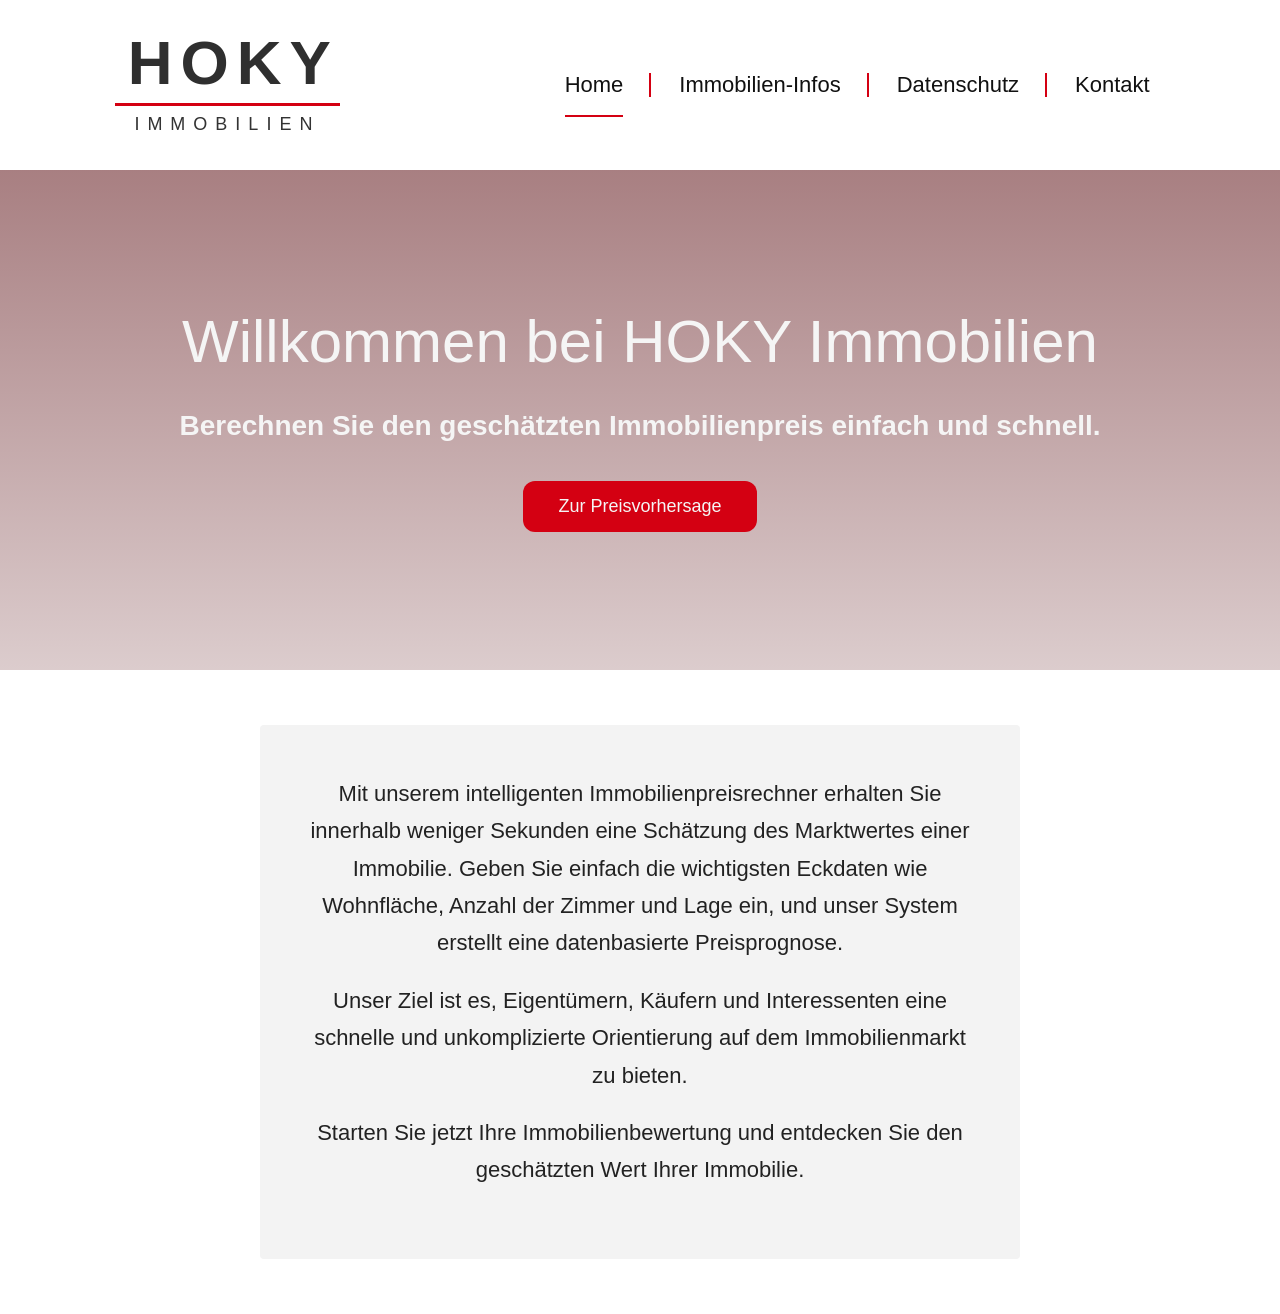
<file: website/index.html>
<!DOCTYPE html>
<html lang="de">
<head>
  <meta charset="UTF-8">
  <title>HOKY Immobilien</title>
  <link rel="stylesheet" href="app.css">
</head>

<body>

<header class="navbar">
  <div class="logo">
    <span>HOKY</span>
    <small>IMMOBILIEN</small>
  </div>

  <nav>
    <a href="index.html" class="active">Home</a>
    <a href="mehrÜberImmobilien.html">Immobilien-Infos</a>
    <!-- <a href="prediction.html">Preisrechner</a> -->
    <a href="datenschutz.html">Datenschutz</a>
    <a href="kontakt.html">Kontakt</a>
  </nav>
</header>

<section class="hero">
  <div class="hero-content">
    <h1>Willkommen bei HOKY Immobilien</h1>
    <p>Berechnen Sie den geschätzten Immobilienpreis einfach und schnell.</p>
    <a href="vorhersage.html" class="hero-button">Zur Preisvorhersage</a>
  </div>
</section>


<section class="page-section">
  <div class="card text-card">


    <p>
Mit unserem intelligenten Immobilienpreisrechner erhalten Sie innerhalb weniger Sekunden eine Schätzung des Marktwertes einer Immobilie. Geben Sie einfach die wichtigsten Eckdaten wie Wohnfläche, Anzahl der Zimmer und Lage ein, und unser System erstellt eine datenbasierte Preisprognose.    </p>

    <p>
Unser Ziel ist es, Eigentümern, Käufern und Interessenten eine schnelle und unkomplizierte Orientierung auf dem Immobilienmarkt zu bieten.    </p>

    <p>
Starten Sie jetzt Ihre Immobilienbewertung und entdecken Sie den geschätzten Wert Ihrer Immobilie.    </p>
  </div>
</section>


</body>
</html>
</file>
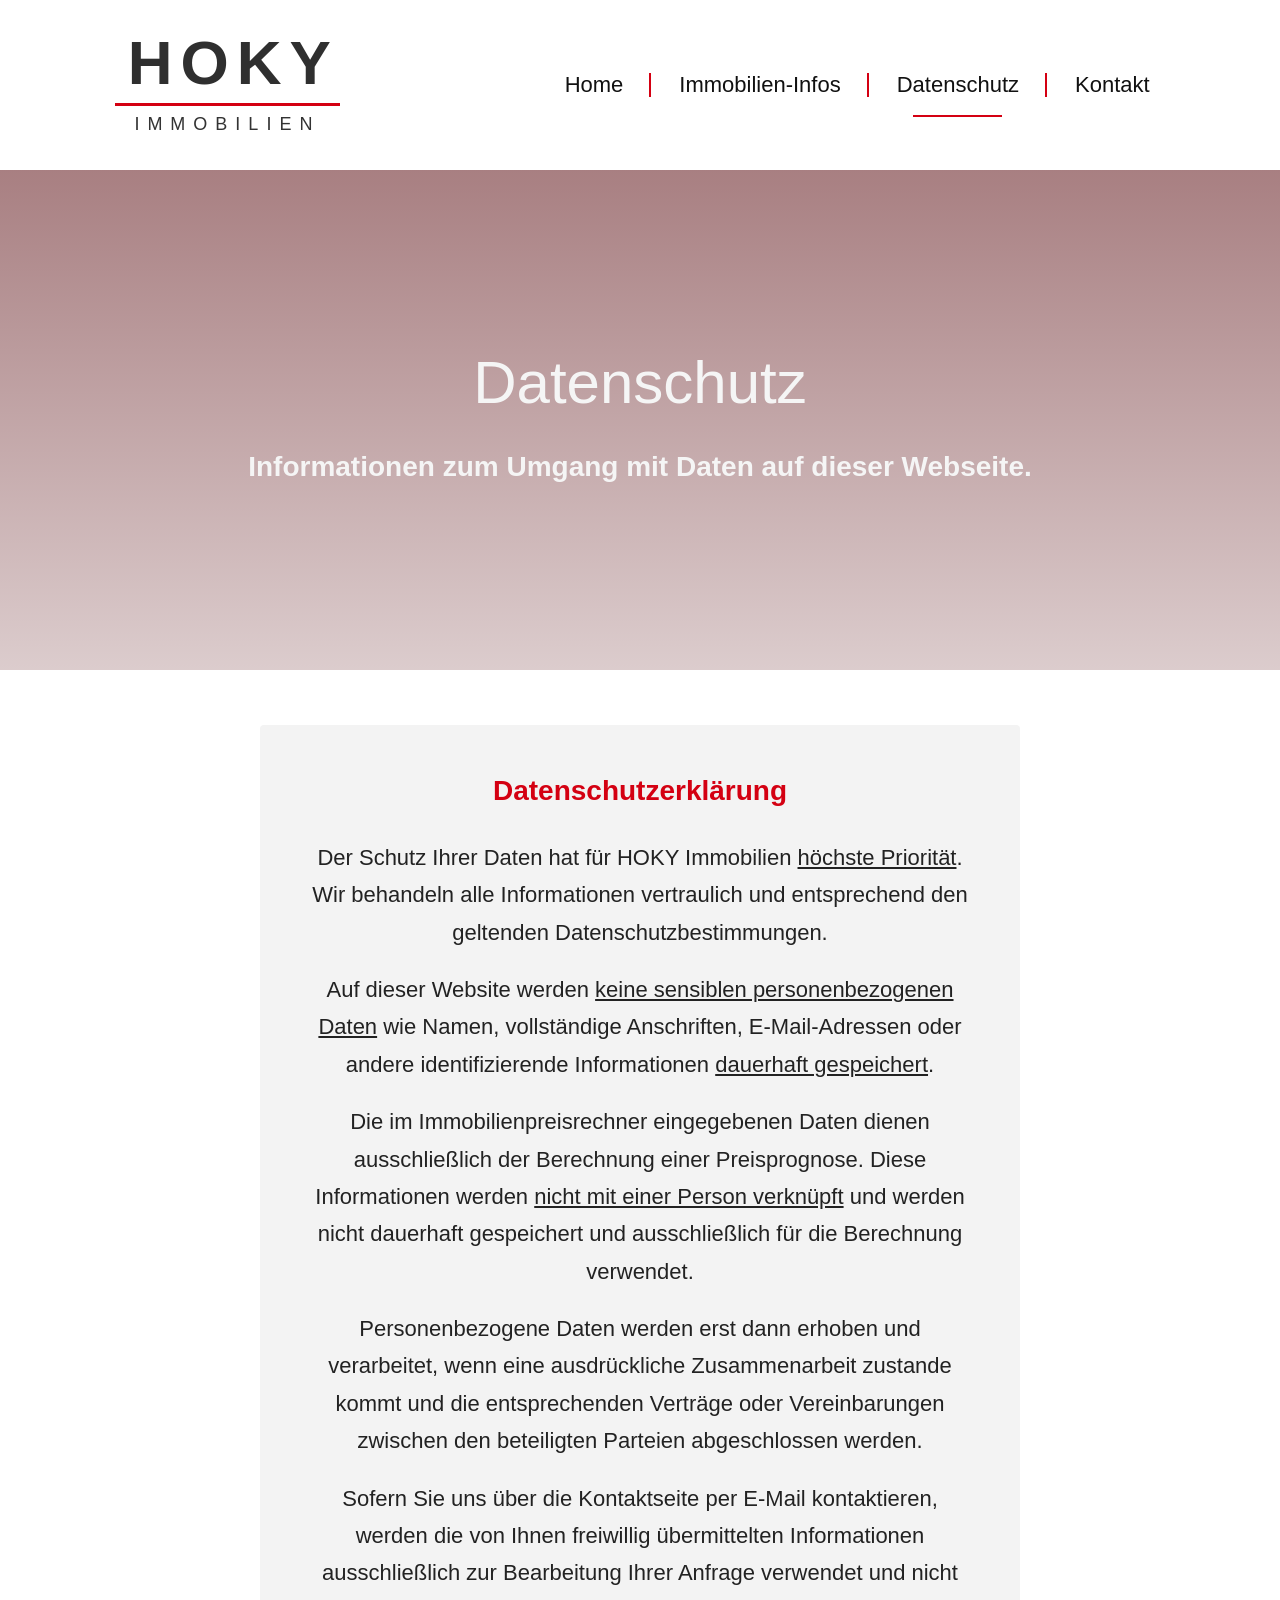
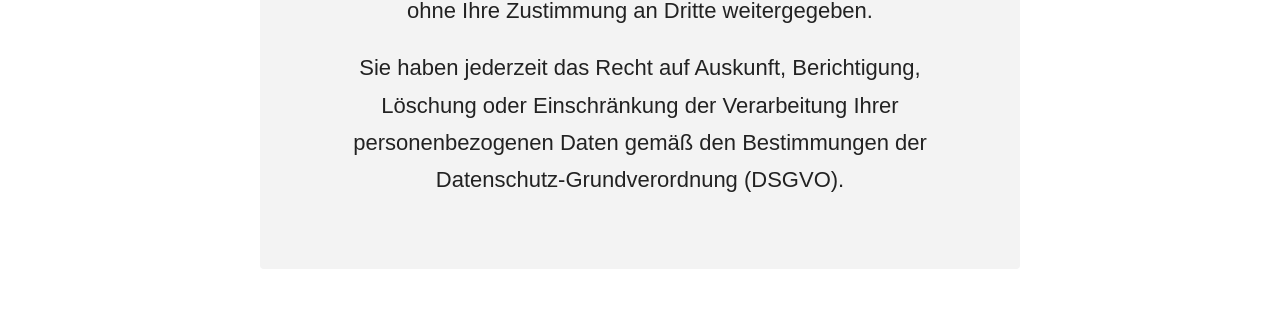
<file: website/datenschutz.html>
<!DOCTYPE html>
<html lang="de">
<head>
  <meta charset="UTF-8">
  <title>Datenschutz - HOKY Immobilien</title>
  <link rel="stylesheet" href="app.css">
</head>

<body>

<header class="navbar">
  <div class="logo">
    <span>HOKY</span>
    <small>IMMOBILIEN</small>
  </div>

  <nav>
    <a href="index.html">Home</a>
    <a href="mehrÜberImmobilien.html">Immobilien-Infos</a>
    <!-- <a href="prediction.html">Preisrechner</a> -->
    <a href="datenschutz.html" class="active">Datenschutz</a>
    <a href="kontakt.html">Kontakt</a>
  </nav>
</header>

<section class="hero">
  <div class="hero-content">
    <h1>Datenschutz</h1>
    <p>Informationen zum Umgang mit Daten auf dieser Webseite.</p>
  </div>
</section>

<section class="page-section">
  <div class="card text-card">
    <h2>Datenschutzerklärung</h2>

    <p>
        Der Schutz Ihrer Daten hat für HOKY Immobilien <span>höchste Priorität</span>.
        Wir behandeln alle Informationen vertraulich und entsprechend den geltenden
        Datenschutzbestimmungen.
    </p>

    <p>
        Auf dieser Website werden <span>keine sensiblen personenbezogenen Daten</span> wie Namen,
        vollständige Anschriften, E-Mail-Adressen oder andere identifizierende
        Informationen <span>dauerhaft gespeichert</span>.
    </p>

    <p>
        Die im Immobilienpreisrechner eingegebenen Daten dienen ausschließlich der
        Berechnung einer Preisprognose. Diese Informationen werden <span>nicht mit einer
        Person verknüpft</span> und werden nicht dauerhaft gespeichert und ausschließlich für die Berechnung verwendet.
    </p>

    <p>
        Personenbezogene Daten werden erst dann erhoben und verarbeitet, wenn eine
        ausdrückliche Zusammenarbeit zustande kommt und die entsprechenden Verträge
        oder Vereinbarungen zwischen den beteiligten Parteien abgeschlossen werden.
    </p>

    <p>
        Sofern Sie uns über die Kontaktseite per E-Mail kontaktieren, werden die von
        Ihnen freiwillig übermittelten Informationen ausschließlich zur Bearbeitung
        Ihrer Anfrage verwendet und nicht ohne Ihre Zustimmung an Dritte weitergegeben.
    </p>

    <p>
        Sie haben jederzeit das Recht auf Auskunft, Berichtigung, Löschung oder
        Einschränkung der Verarbeitung Ihrer personenbezogenen Daten gemäß den
        Bestimmungen der Datenschutz-Grundverordnung (DSGVO).
    </p>

  </div>
</section>

</body>
</html>
</file>
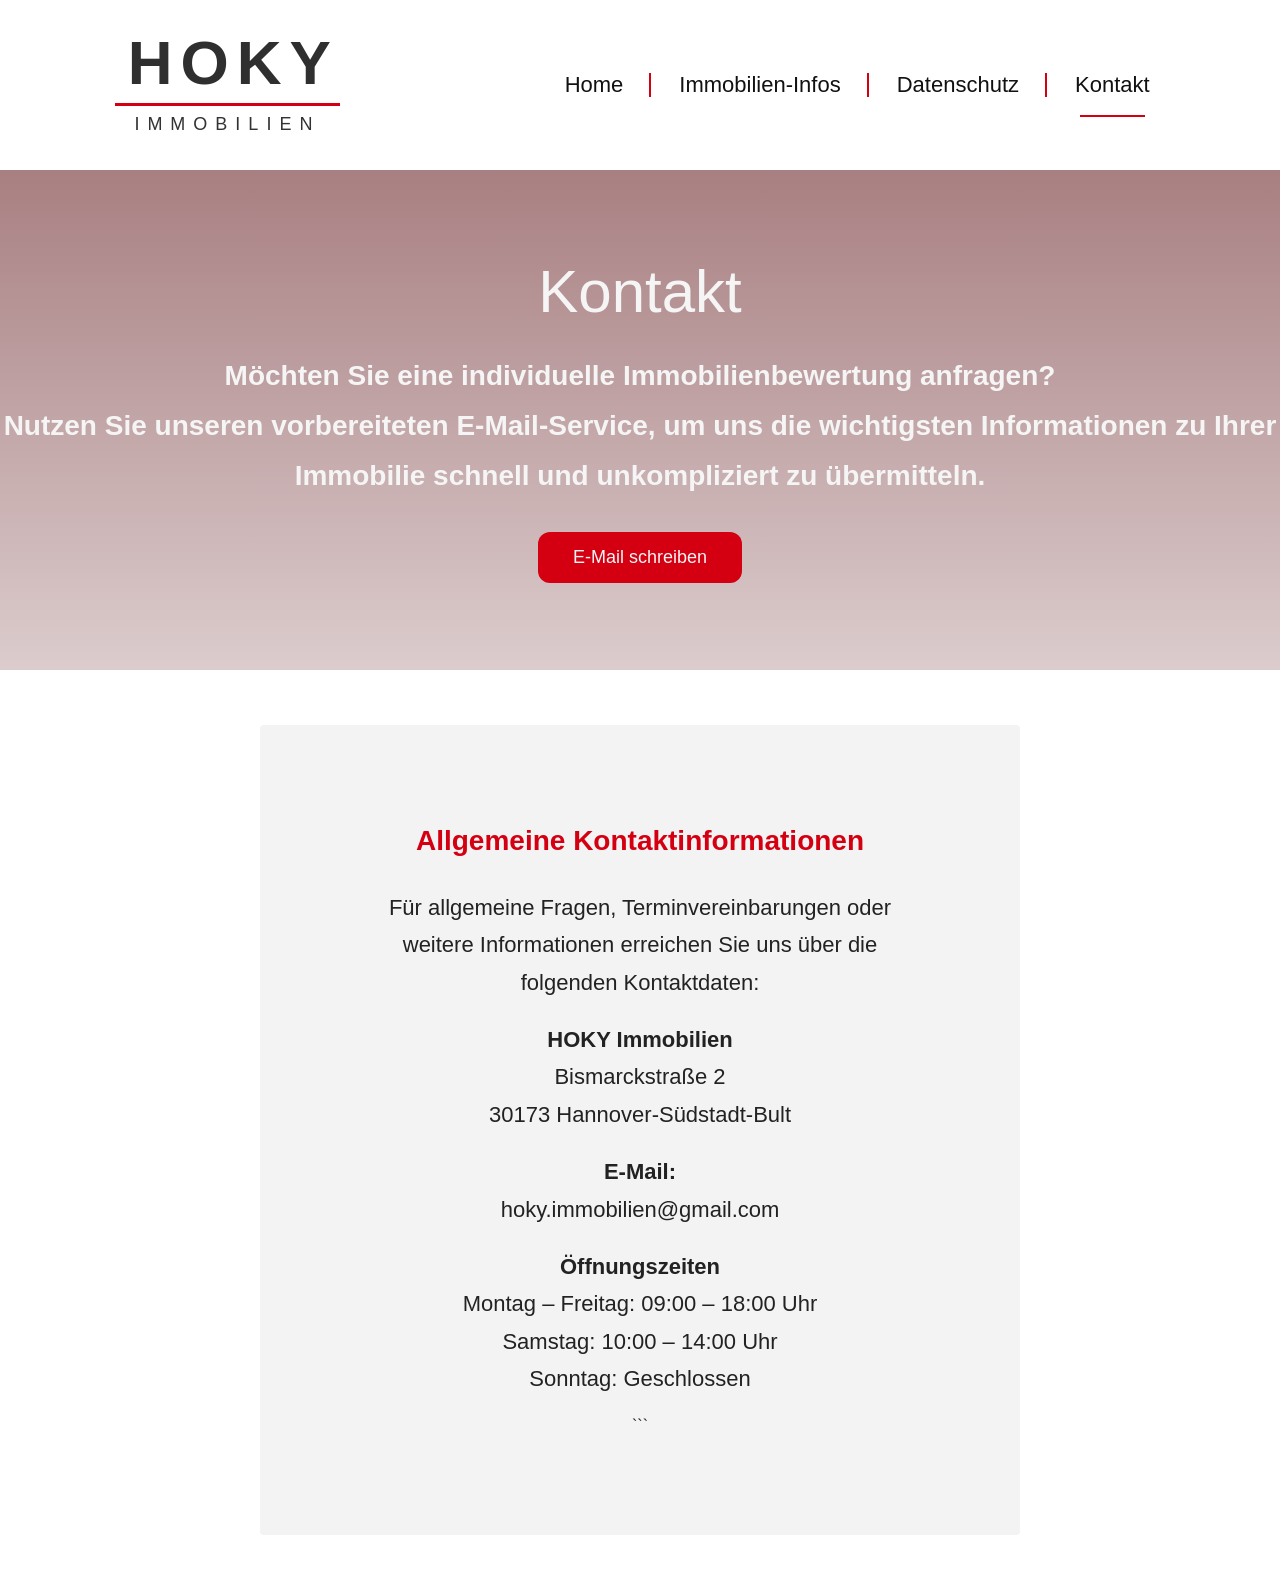
<file: website/kontakt.html>
<!DOCTYPE html>
<html lang="de">
<head>
  <meta charset="UTF-8">
  <title>Kontakt - HOKY Immobilien</title>
  <link rel="stylesheet" href="app.css">
</head>

<body>

<header class="navbar">
  <div class="logo">
    <span>HOKY</span>
    <small>IMMOBILIEN</small>
  </div>

  <nav>
    <a href="index.html">Home</a>
    <!-- <a href="prediction.html">Preisrechner</a> -->
    <a href="mehrÜberImmobilien.html">Immobilien-Infos</a>
    <a href="datenschutz.html">Datenschutz</a>
    <a href="kontakt.html" class="active">Kontakt</a>
  </nav>
</header>

<section class="hero">
  <div class="hero-content">
    <h1>Kontakt</h1>
    <p>
      Möchten Sie eine individuelle Immobilienbewertung anfragen?
    </p>
    <p>
      Nutzen Sie unseren vorbereiteten E-Mail-Service, um uns die wichtigsten
      Informationen zu Ihrer Immobilie schnell und unkompliziert zu übermitteln.
    </p>
    <a class="mail-button"
       href="mailto:hoky.immobilien@gmail.com?subject=Anfrage%20zur%20Immobilienbewertung&body=Liebe hoky-immobilien team,%0A%0A%0AIch interessiere mich für eine Immobilienbewertung.%0A%0AImmobilienadresse__________%0AWohnfläche%3A%20__________%0AZimmeranzahl%3A%20__________%0A%0AVielen Dank.%0A%0AMit freundlichen Grüßen">
      E-Mail schreiben
    </a>
  </div>
</section>

<section class="page-section">
  <div class="card text-card">
    <div class="card text-card">


<h2>Allgemeine Kontaktinformationen</h2>

<p>
    Für allgemeine Fragen, Terminvereinbarungen oder weitere Informationen
    erreichen Sie uns über die folgenden Kontaktdaten:
</p>

<p>
    <strong>HOKY Immobilien</strong><br>
    Bismarckstraße 2<br>
    30173 Hannover-Südstadt-Bult
</p>

<p>
    <strong>E-Mail:</strong><br>
    hoky.immobilien@gmail.com
</p>

<p>
    <strong>Öffnungszeiten</strong><br>
    Montag – Freitag: 09:00 – 18:00 Uhr<br>
    Samstag: 10:00 – 14:00 Uhr<br>
    Sonntag: Geschlossen
</p>
```

</div>

</section>

</body>
</html>
</file>
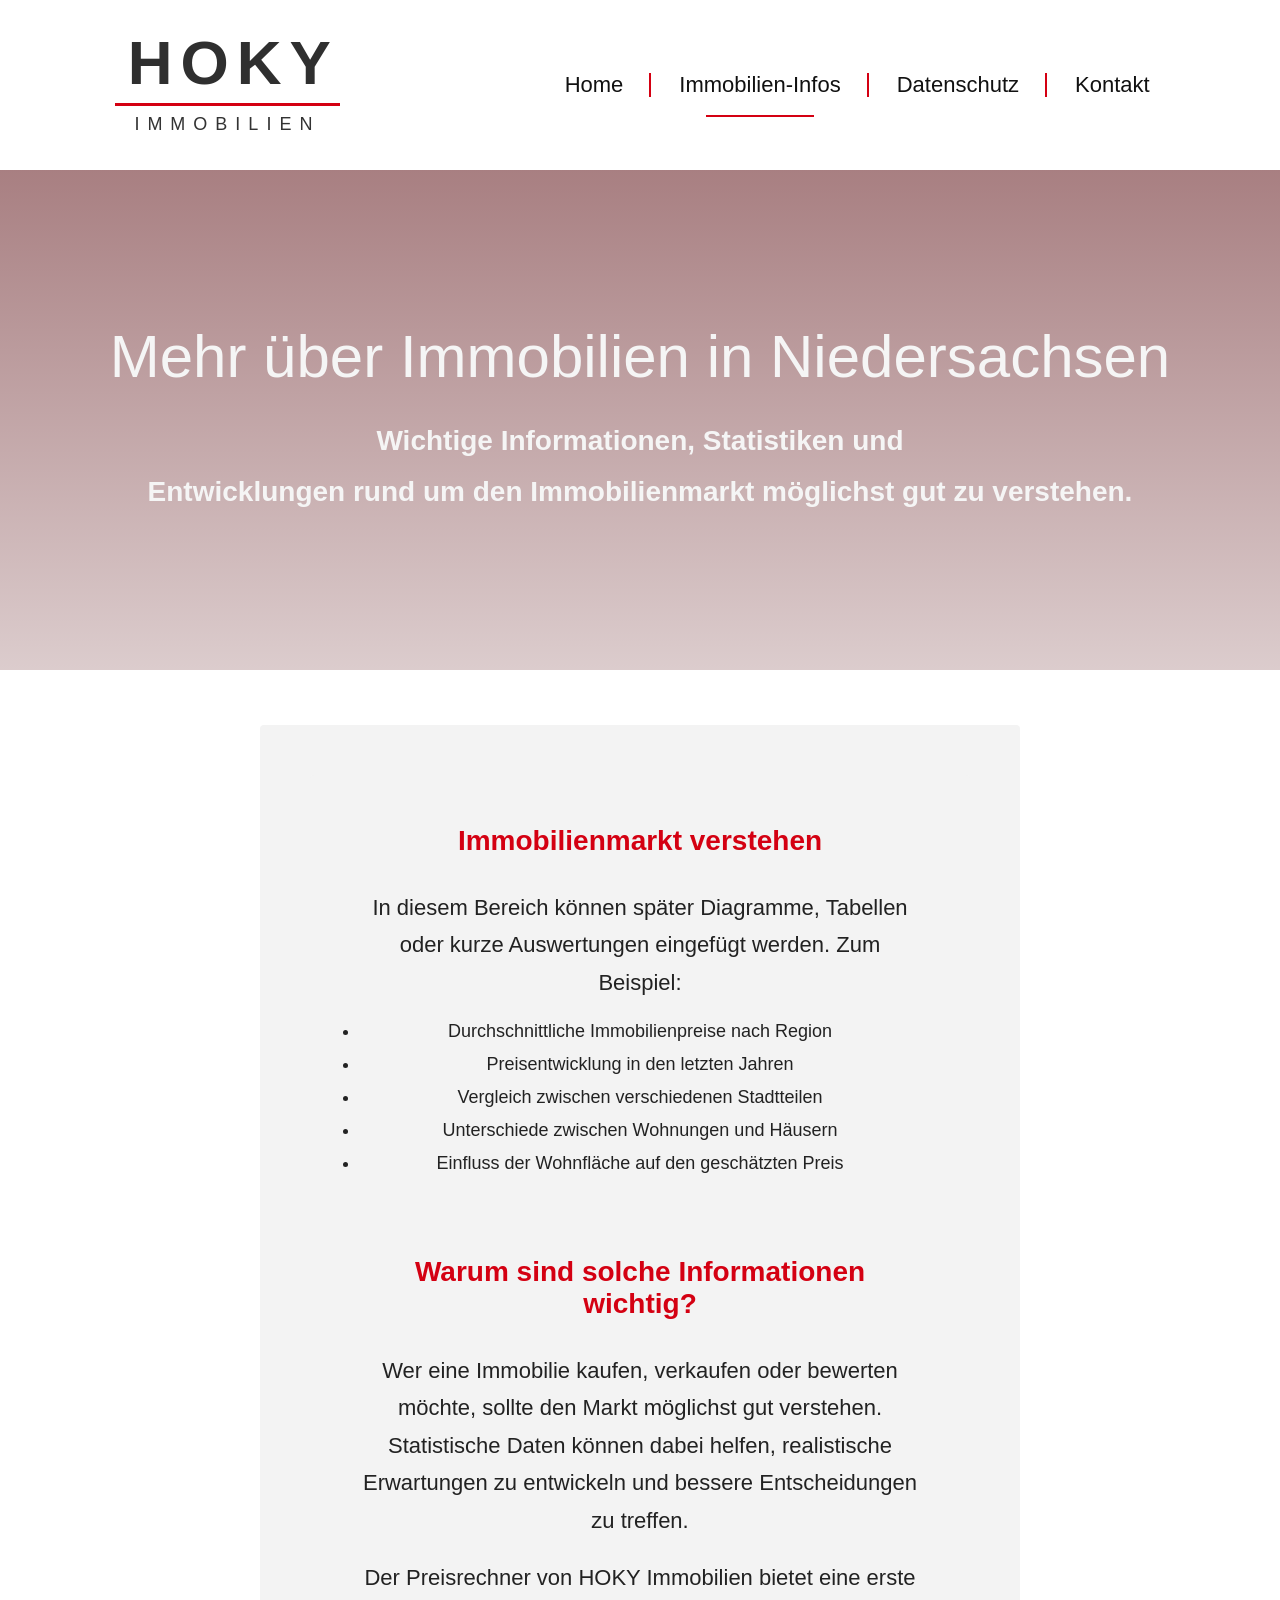
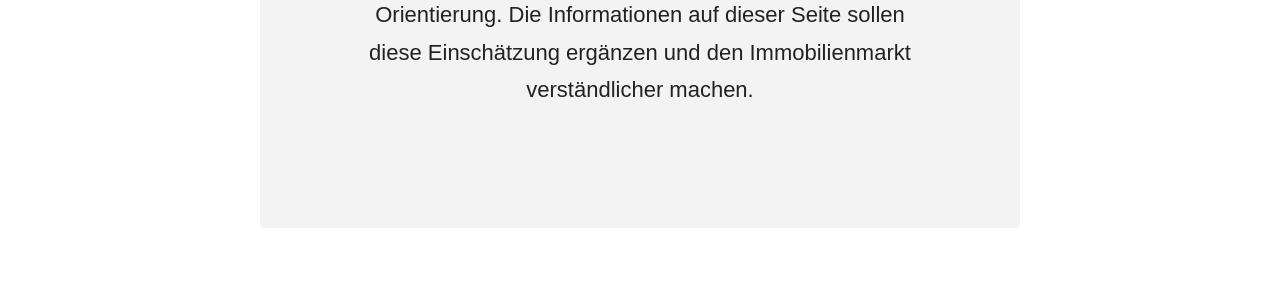
<file: website/mehrÜberImmobilien.html>
<!DOCTYPE html>
<html lang="de">
<head>
  <meta charset="UTF-8">
  <title>mehrÜberImmobilien - HOKY Immobilien</title>
  <link rel="stylesheet" href="app.css">
</head>

<body>

<header class="navbar">
  <div class="logo">
    <span>HOKY</span>
    <small>IMMOBILIEN</small>
  </div>

  <nav>
    <a href="index.html">Home</a>
    <a href="mehrÜberImmobilien.html" class="active">Immobilien-Infos</a>
    <!-- <a href="prediction.html">Preisrechner</a> -->
    <a href="datenschutz.html">Datenschutz</a>
    <a href="kontakt.html">Kontakt</a>
  </nav>
</header>

<section class="hero">
  <div class="hero-content">
    <h1>Mehr über Immobilien in Niedersachsen</h1>
    <p>
      Wichtige Informationen, Statistiken und </p><p>Entwicklungen rund um den Immobilienmarkt möglichst gut zu verstehen.
    </p>
  </div>
</section>

<section class="page-section">
  <div class="card text-card">
    <div class="card text-card">


<h2>Immobilienmarkt verstehen</h2>

<p>
  In diesem Bereich können später Diagramme, Tabellen oder kurze Auswertungen
  eingefügt werden. Zum Beispiel:
</p>

<ul>
  <li>Durchschnittliche Immobilienpreise nach Region</li>
  <li>Preisentwicklung in den letzten Jahren</li>
  <li>Vergleich zwischen verschiedenen Stadtteilen</li>
  <li>Unterschiede zwischen Wohnungen und Häusern</li>
  <li>Einfluss der Wohnfläche auf den geschätzten Preis</li>
</ul>

<h2>Warum sind solche Informationen wichtig?</h2>

<p>
  Wer eine Immobilie kaufen, verkaufen oder bewerten möchte, sollte den Markt
  möglichst gut verstehen. Statistische Daten können dabei helfen, realistische
  Erwartungen zu entwickeln und bessere Entscheidungen zu treffen.
</p>

<p>
  Der Preisrechner von HOKY Immobilien bietet eine erste Orientierung.
  Die Informationen auf dieser Seite sollen diese Einschätzung ergänzen und
  den Immobilienmarkt verständlicher machen.
</p>

</div>

</section>

</body>
</html>
</file>
<file: website/app.css>
* {
  margin: 0;
  padding: 0;
  box-sizing: border-box;
}

body {
  font-family: Arial, Helvetica, sans-serif;
  background: #fff;
  color: #222;
}

.navbar {
    background: #ffffff;
    padding: 35px 8%;
    display: flex;
    align-items: center;
    justify-content: space-between;
}

/* LOGO */

.logo {
    display: flex;
    flex-direction: column;
    align-items: center;
    min-width: 250px;
}

.logo span {
    font-size: 62px;
    font-weight: 700;
    letter-spacing: 8px;
    color: #2f2f2f;
    line-height: 0.9;
    padding-left: 12px;
}

.logo small {
    margin-top: 12px;
    font-size: 18px;
    letter-spacing: 8px;
    color: #333;
    border-top: 3px solid #d40012;
    padding-top: 8px;
    width: 90%;
    text-align: center;
}

/* MENU */

nav {
    display: flex;
    align-items: center;
    flex-wrap: wrap;
}

nav a {
    position: relative;
    text-decoration: none;
    color: #111;
    font-size: 22px;
    font-weight: 400;
    padding: 0 28px;
    line-height: 40px;
}

/* Red lines between */

nav a:not(:last-child)::after {
    content: "";
    position: absolute;
    right: 0;
    top: 8px;
    width: 2px;
    height: 24px;
    background: #d40012;
}

/* active element */

nav a.active::before {
    content: "";
    position: absolute;
    left: 25%;
    bottom: -12px;
    width: 50%;
    height: 2px;
    background: #d40012;
}

nav a:hover {
    color: #d40012
}

/* RESPONSIVE */

@media (max-width: 1000px) {

    .navbar {
        flex-direction: column;
        gap: 30px;
    }

    nav {
        justify-content: center;
    }

    nav a {
        padding: 10px 15px;
        font-size: 18px;
    }

    nav a:not(:last-child)::after {
        display: none;
    }
}

.hero {
  min-height: 500px;
  background:
    linear-gradient(rgba(82, 0, 5, 0.5), rgba(79, 0, 5, 0.2)),
    url("https://images.unsplash.com/photo-1600607687939-ce8a6c25118c?auto=format&fit=crop&w=1600&q=80");
  background-size: cover;
  background-position: center;
  display: flex;
  align-items: center;
  justify-content: center;
  text-align: center;
  color: whitesmoke;
}

/* .small-hero {
  min-height: 320px;
} */

.hero-content h1 {
  font-size: 60px;
  font-weight: 400;
  margin-bottom: 25px;
}

.hero-content p {
  font-size: 28px;
  font-weight: bold;
  line-height: 1.8;
}

.hero-button,
.mail-button,
.submit {
  display: inline-block;
  margin-top: 30px;
  background: #d40012;
  color: whitesmoke;
  text-decoration: none;
  border: none;
  padding: 15px 35px;
  font-size: 18px;
  cursor: pointer;
  border-radius: 12px;
}

.hero-button:hover,
.mail-button:hover,
.submit:hover {
  background: #a9000d;
  color:white;
}

.page-section,
.calculator-section {
  padding: 55px 10%;
  display: flex;
  justify-content: center;
}

.card {
  background: #f3f3f3;
  padding: 50px;
  width: 100%;
  max-width: 620px;
  border-radius: 4px;
  display:grid;
  justify-content: center;
}

.text-card {
  max-width: 760px;
  text-align: center;
}

.text-card ul {
  margin-bottom: 70px;
}

.text-card li {
  margin-bottom: 12px;
  font-size: 18px;
}

.card h2 {
  font-size: 28px;
  margin-bottom: 32px;
  color: #d40012;
  text-align: center;
}

.card p span {
  text-decoration: underline;
}


.card p {
  font-size: 22px;
  line-height: 1.7;
  margin-bottom: 20px;
}

.card label {
  display: block;
  font-size: 20px;
  margin: 40px 0 8px;
  border-radius: 4px;
  text-align: center;
}

input,
select {
  width: 100%;
  padding: 14px;
  font-size: 18px;
  border: 1px solid #ccc;
  border-radius: 4px;
}

.switch-field {
  display: flex;
  gap: 8px;
  margin-bottom: 10px;
}

.switch-field input {
  display: none;
}

.switch-field label {
  background: white;
  border: 1px solid #ccc;
  padding: 12px 22px;
  cursor: pointer;
  margin: 0;
}

.switch-field input:checked + label {
  background: #d40012;
  color: white;
  border-color: #d40012;
}

.location {
    font-size: 18px;
    text-align: center;
    color: #d40012;
}

.location option {
    color: black;
    
}



.result {
  margin-top: 25px;
  color: #d40012;
  border-radius: 4px;
  text-decoration: solid;
}


@media (max-width: 900px) {
  .navbar {
    flex-direction: column;
    gap: 30px;
  }

  .hero-content h1 {
    font-size: 38px;
  }

  nav a {
    font-size: 18px;
  }
}
</file>
